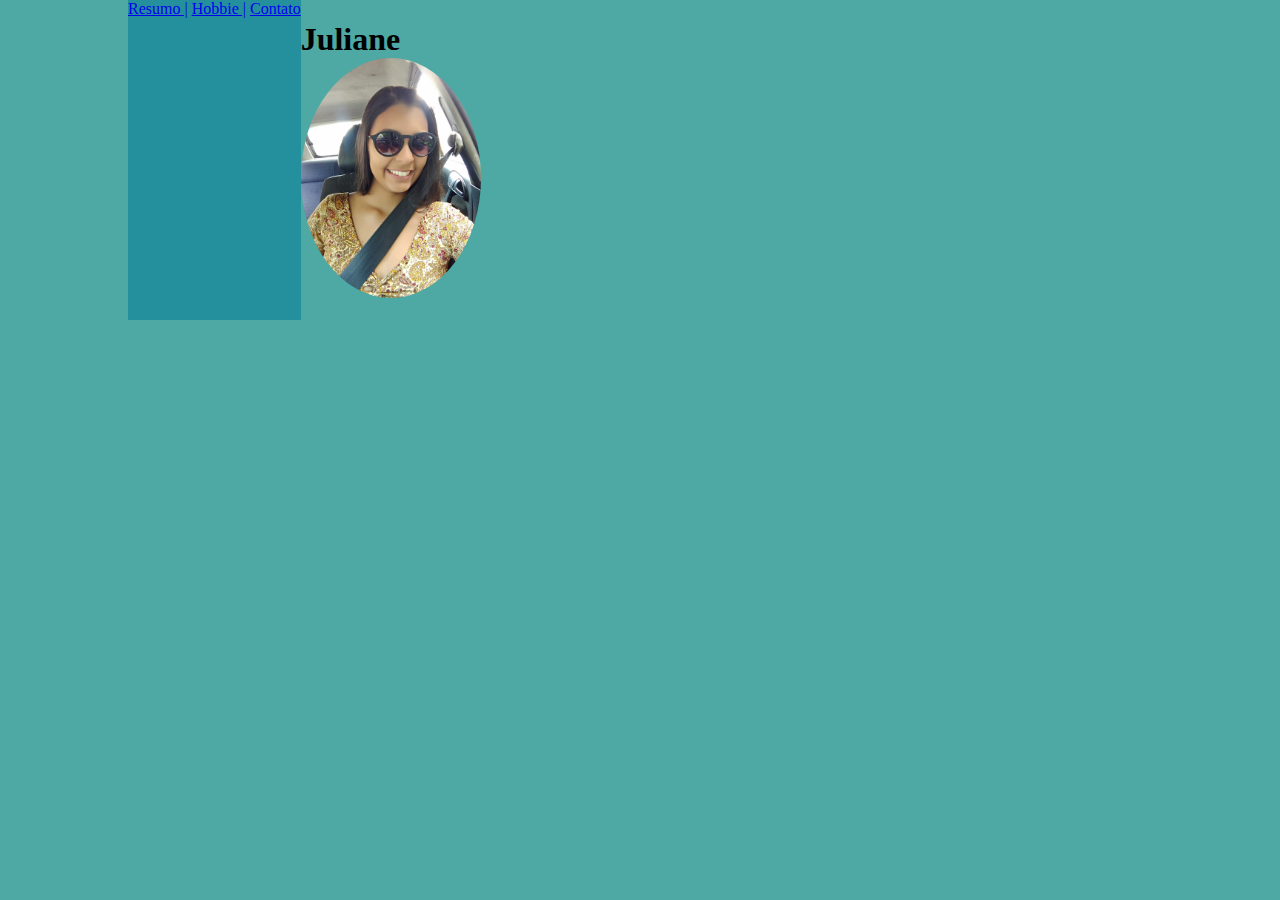
<file: index.html>
<!DOCTYPE html>
<html>
    <head>
        <meta charset="UTF-8">
        <title>Juliane Prado</title>
        <link href="css/styles.css" rel="stylesheet">
        <ul>
           
            <a href="resumo.html"> Resumo |</a>
            <a href="hobbie.html"> Hobbie |</a>
            <a href="contato.html">Contato</a>
        
        </ul>
    </head>

        <body>
            <h1>
                <span class="primeiro">
                <span>Juliane </span>
                <center>
                <span><img src="imagem/foto1.jpg">
                </center>
            
            </h1>
        
        
           
            
        </body>

</html>
</file>
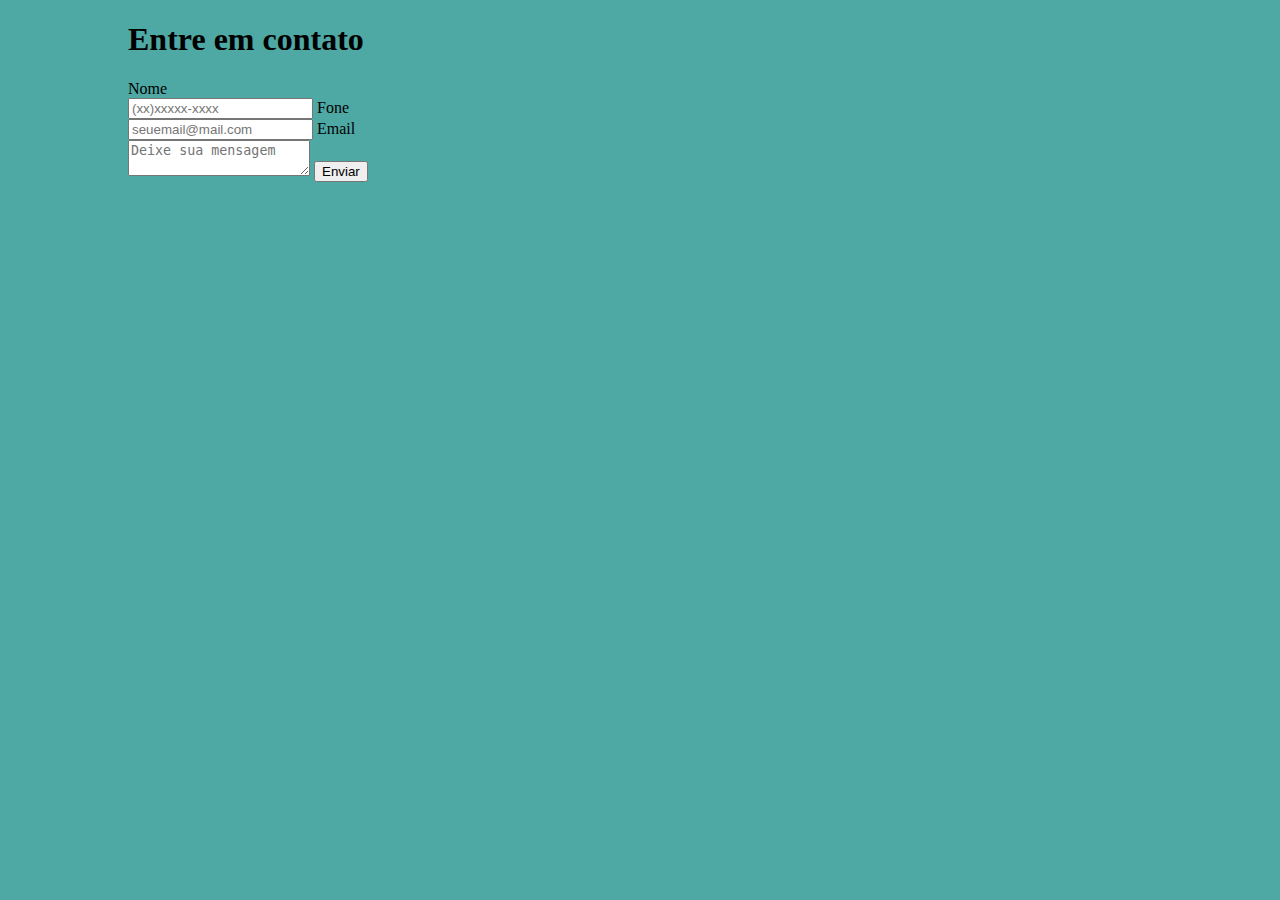
<file: contato.html>
<!DOCTYPE html>
<html>
    <head>
        <meta charset="UTF-8">
        <title>Contato</title>
        <link href="css/styles.css" rel="stylesheet">
    </head>
    <body>
       
        <form name="meu_form">
         <h1>Entre em contato</h1>
<div>
    <inaput type="text" id="nomeid"  placeholder="digite seu nome..." name="nome"/>
    <label for="nome">Nome</label>
</div> 
<div>
    <input type="tel" id="foneid" placeholder="(xx)xxxxx-xxxx" name="fone"/>
    <label for="fone">Fone</label>
</div>
<div>
    <input type="email" id="emailid" placeholder="seuemail@mail.com" name="email"/>
    <label for="email">Email</label>
</div>
    <textarea placeholder="Deixe sua mensagem"></textarea>

    <input type="submit" class="enviar" onclick="Enviar();" value="Enviar"/>
    </form>
    </body>
</html>
</file>
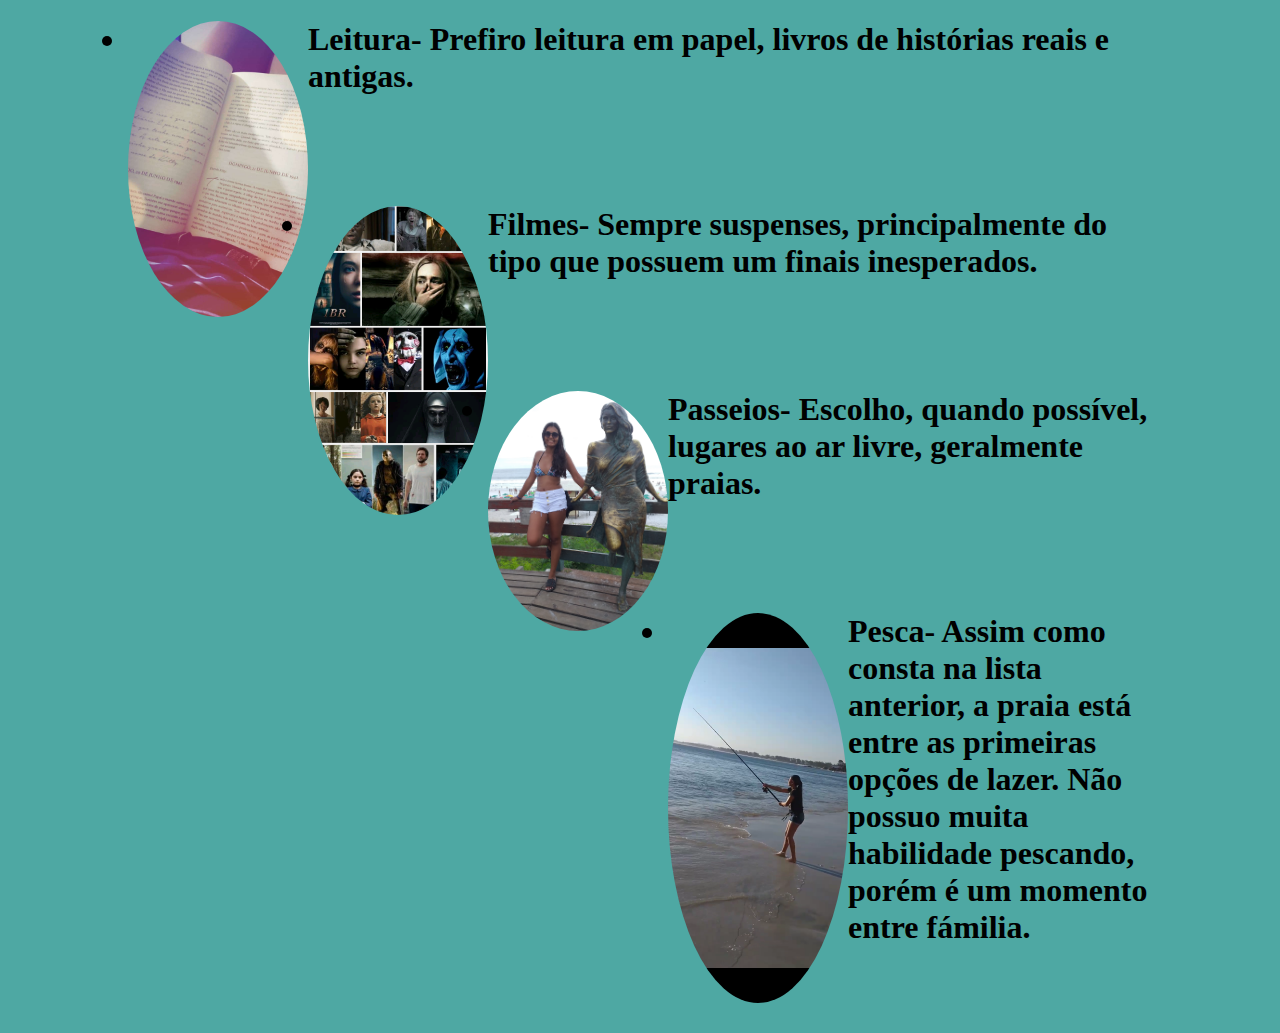
<file: hobbie.html>
<!DOCTYPE html>
<html>
    <head>
        <meta charset="UTF-8">
        <title>Hobbie</title>
        <link href="css/styles.css" rel="stylesheet">
    </head>
    <body>
        <h1> <span class="hobbie"> 
        
            <li><span><img src="imagem/livro.jpg">Leitura- Prefiro leitura em papel, livros de histórias reais e antigas.</li></span>
            <br>
            <br>
            <br>
           
            <li><img src="imagem/filme.png">Filmes- Sempre suspenses, principalmente do tipo que possuem um finais inesperados.</li>
            <br>
            <br>
            <br>
            
            
            <li><img src="imagem/praia.jpg">Passeios- Escolho, quando possível, lugares ao ar livre, geralmente praias.</li>
            <br>
            <br>
            <br>
           
            <li><img src="imagem/pesca.png">Pesca- Assim como consta na lista anterior, a praia está entre as primeiras opções de lazer. Não possuo muita habilidade pescando, porém é um momento entre fámilia.</li>
            
    
            </span>
        </h1>
    </body>
</html>
</file>
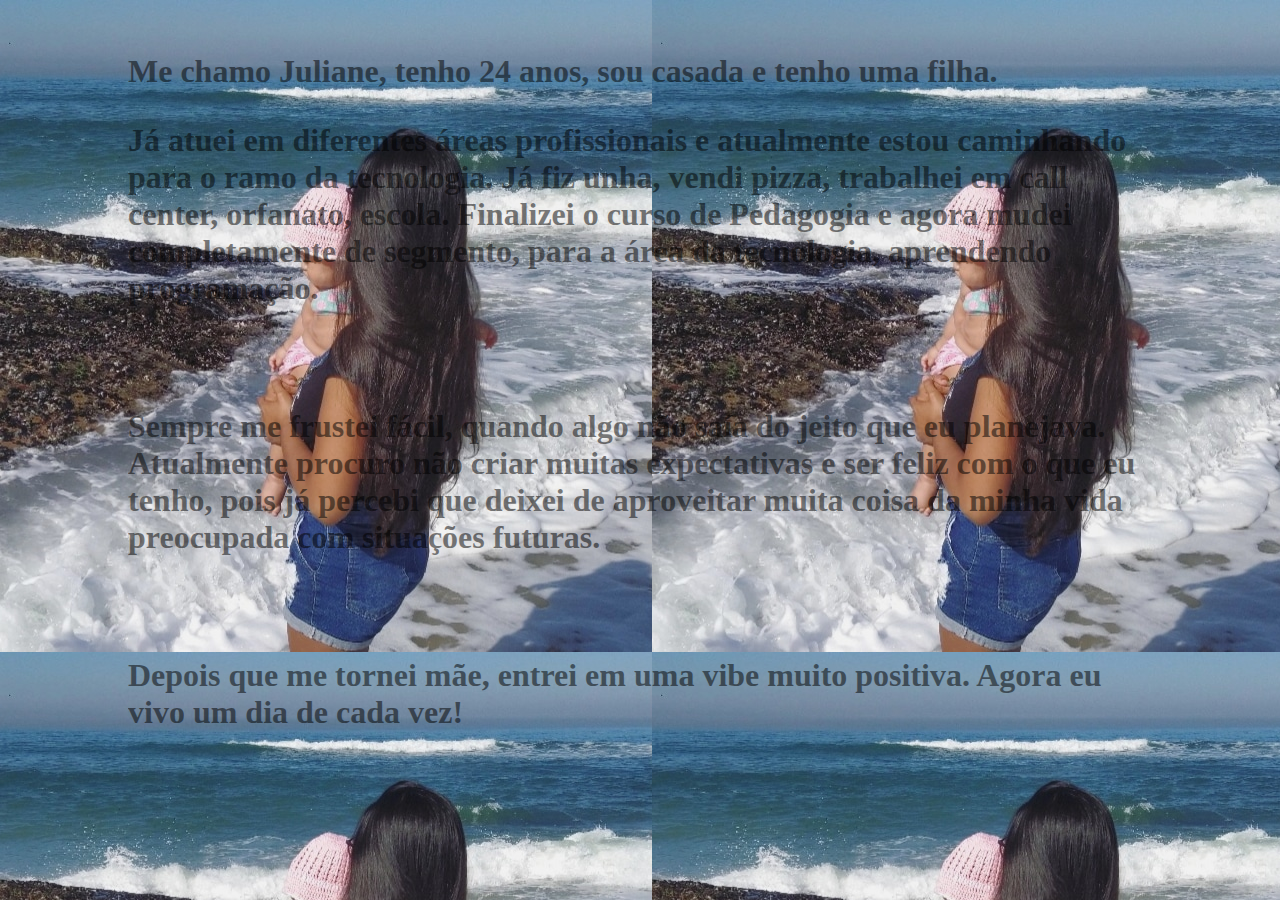
<file: resumo.html>
<!DOCTYPE html>
<html>
    <head>
        <meta charset="UTF-8">
        <title>Sobre mim</title>
        <link href="css/styles.css" rel="stylesheet">

        <style> 
            body{
                  background-image: url("imagem/foto.jpg");   
                  margin-top: 0%;
                  margin-right: 10%;
                  margin-left: 10%;
                  opacity: 0.5;
            }

        
                    </style>

    </head>
    
    <body>
       
        <p>
    
            <h1> <div class="box">
                <p> Me chamo Juliane, tenho 24 anos, sou casada e tenho uma filha.</p>
                <div class="box">
                                  <p>Já atuei em diferentes áreas profissionais e atualmente estou caminhando para o ramo da tecnologia.
                                  Já fiz unha, vendi pizza, trabalhei em call center, orfanato, escola. Finalizei o curso de Pedagogia e agora mudei completamente de segmento, para a área da tecnologia, aprendendo programação.</p><br>
                                  <p>Sempre me frustei fácil, quando algo não saía do jeito que eu planejava. Atualmente procuro não criar muitas expectativas e ser feliz com o que eu tenho, pois já percebi que deixei de aproveitar muita coisa da minha vida preocupada com situações futuras.</p><br>
                                  <p>Depois que me tornei mãe, entrei em uma vibe muito positiva. Agora eu vivo um dia de cada vez!</p>
                                            
                </span></h1>
        </p>
    </body>
</html>
</file>
<file: css/styles.css>
body{
    display: flex;
    background-color: rgba(38, 148, 142, 0.815);
    margin-right: 10%;
    margin-left: 10%;
    margin-top: 0%;
}

img {
    margin-left: auto;
    margin-right: auto;
    right: 200px;
    width: 180px;
    border-radius: 50%;
    float:left;
    z-index: -1;
}

ul{
    list-style-type: none;
    margin: 0;
    padding: 0;
    background-color: rgba(3, 123, 153, 0.562);
}

.flex-container {
    align-items: stretch | flex-start | flex-end | center | baseline;
  }
</file>
